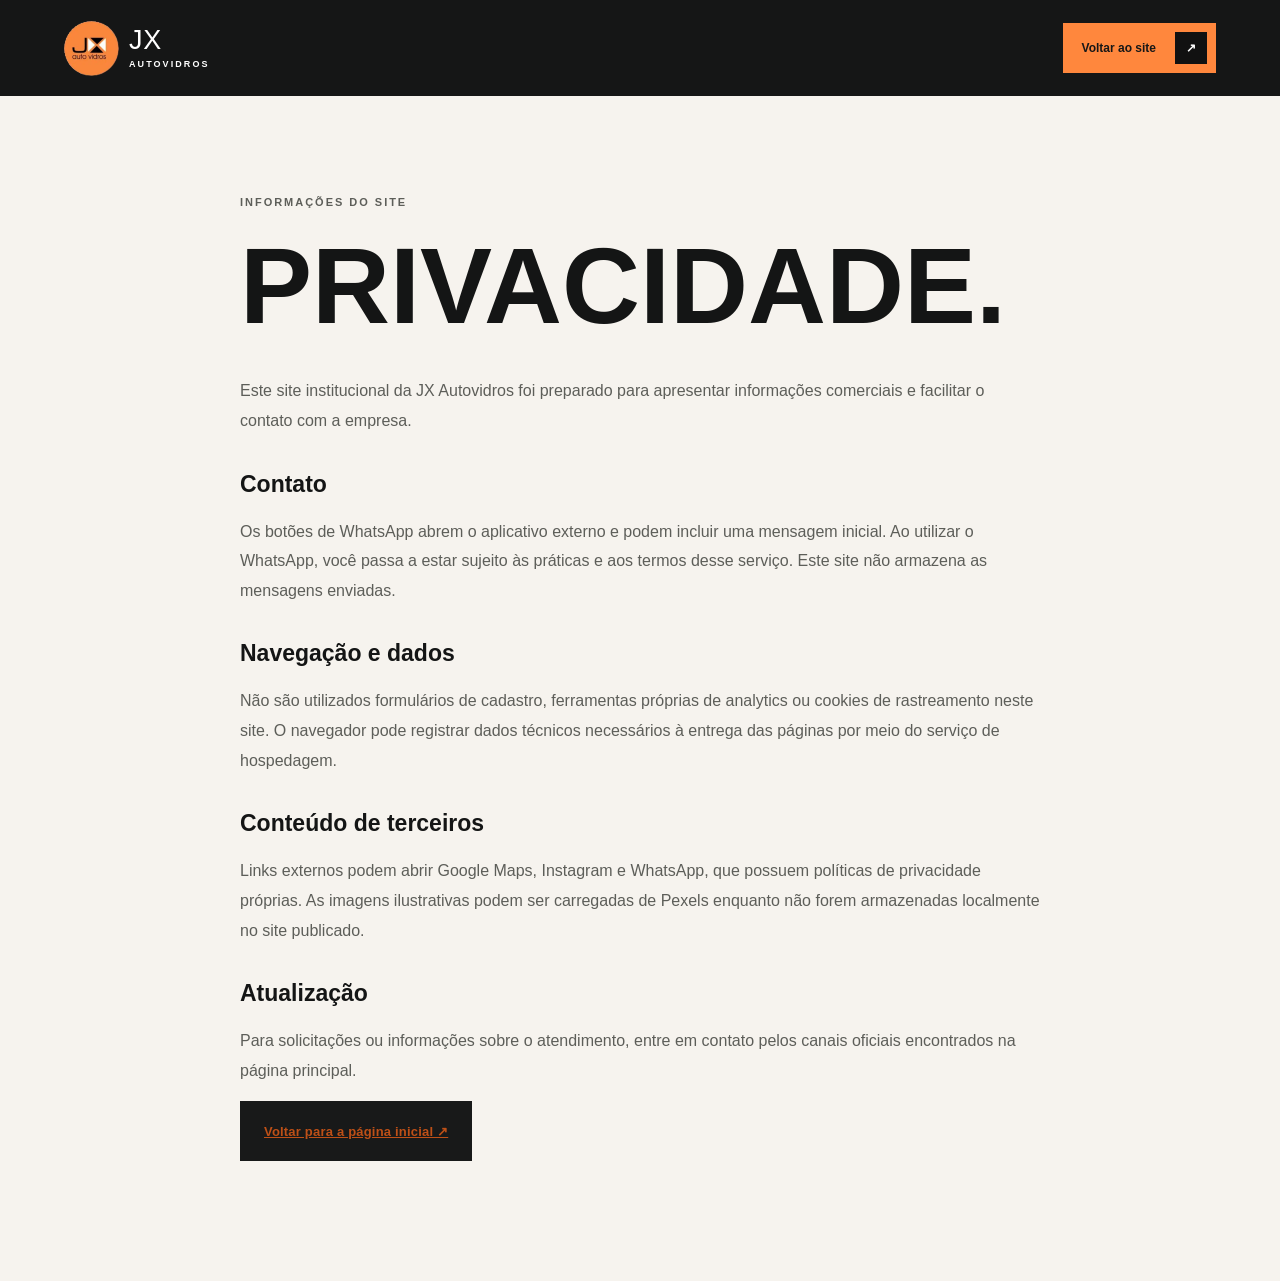
<file: privacidade.html>
<!doctype html><html lang="pt-BR"><head><meta charset="utf-8"><meta name="viewport" content="width=device-width,initial-scale=1,viewport-fit=cover"><meta name="theme-color" content="#171818"><meta name="color-scheme" content="light"><meta name="format-detection" content="telephone=no">
 <title>Privacidade | JX Autovidros</title><meta name="description" content="Informações sobre privacidade, imagens e links do site JX Autovidros.">
 <meta name="robots" content="noindex,follow"><link rel="canonical" href="https://lzzamboniofc.github.io/JXAutoVidros/privacidade.html">
 
 <link rel="icon" type="image/png" href="favicon.png"><link rel="apple-touch-icon" href="favicon.png">
 <meta property="og:type" content="website"><meta property="og:locale" content="pt_BR"><meta property="og:site_name" content="JX Autovidros"><meta property="og:title" content="Privacidade | JX Autovidros"><meta property="og:description" content="Informações sobre privacidade, imagens e links do site JX Autovidros."><meta property="og:image" content="https://lzzamboniofc.github.io/JXAutoVidros/assets/images/logo-jx.webp">
 
 <meta name="twitter:card" content="summary"><link rel="preconnect" href="https://images.pexels.com" crossorigin><link rel="stylesheet" href="assets/site.css"><script defer src="assets/site.js"></script>
 <script type="application/ld+json">{"@context":"https://schema.org","@type":"AutoRepair","name":"JX Autovidros","description":"Serviços de vidros automotivos em Itu, São Paulo.","telephone":"+551140230996","address":{"@type":"PostalAddress","streetAddress":"Av. Caetano Ruggieri, 3996","addressLocality":"Itu","addressRegion":"SP","postalCode":"13310-600","addressCountry":"BR"},"sameAs":["https://www.instagram.com/jxautovidros/"],"hasOfferCatalog":{"@type":"OfferCatalog","name":"Vidros automotivos","itemListElement":[{"@type":"Offer","itemOffered":{"@type":"Service","name":"Troca de para-brisa"}},{"@type":"Offer","itemOffered":{"@type":"Service","name":"Troca de vidro traseiro"}}]}}</script></head><body class="inner-page"><header class="site-header is-scrolled"><div class="header-inner shell"><a class="brand" href="index.html"><img src="assets/images/logo-jx.webp" alt="" width="56" height="56"><span class="brand-text">JX<span>AUTOVIDROS</span></span></a><a class="header-cta" style="margin-left:auto" href="index.html">Voltar ao site <span>↗</span></a></div></header><main class="legal shell"><p class="eyebrow dark-eyebrow">INFORMAÇÕES DO SITE</p><h1>PRIVACIDADE.</h1><p>Este site institucional da JX Autovidros foi preparado para apresentar informações comerciais e facilitar o contato com a empresa.</p><h2>Contato</h2><p>Os botões de WhatsApp abrem o aplicativo externo e podem incluir uma mensagem inicial. Ao utilizar o WhatsApp, você passa a estar sujeito às práticas e aos termos desse serviço. Este site não armazena as mensagens enviadas.</p><h2>Navegação e dados</h2><p>Não são utilizados formulários de cadastro, ferramentas próprias de analytics ou cookies de rastreamento neste site. O navegador pode registrar dados técnicos necessários à entrega das páginas por meio do serviço de hospedagem.</p><h2>Conteúdo de terceiros</h2><p>Links externos podem abrir Google Maps, Instagram e WhatsApp, que possuem políticas de privacidade próprias. As imagens ilustrativas podem ser carregadas de Pexels enquanto não forem armazenadas localmente no site publicado.</p><h2>Atualização</h2><p>Para solicitações ou informações sobre o atendimento, entre em contato pelos canais oficiais encontrados na página principal.</p><a class="btn btn-black" href="index.html">Voltar para a página inicial ↗</a></main></body></html>
</file>
<file: assets/site.css>
:root{--orange:#ff873d;--orange-dark:#e9671d;--ink:#141515;--ink-soft:#232323;--cream:#f6f3ee;--white:#fff;--muted:#777875;--display:Impact,'Arial Narrow','Franklin Gothic Medium',sans-serif;--body:'Segoe UI',Arial,Helvetica,sans-serif;--shell:1320px;--pad:clamp(20px,5vw,76px)}
*{box-sizing:border-box}html{scroll-behavior:smooth;scroll-padding-top:95px}body{margin:0;background:var(--cream);color:var(--ink);font-family:var(--body);font-size:16px;-webkit-font-smoothing:antialiased;overflow-x:hidden}body.menu-open{overflow:hidden}a{color:inherit;text-decoration:none}button{font:inherit;cursor:pointer}img{display:block;max-width:100%}svg{width:1.1em;height:1.1em;flex:none}::selection{background:var(--orange);color:#111}:focus-visible{outline:3px solid var(--orange);outline-offset:4px}section[id]{scroll-margin-top:75px}.shell{width:min(var(--shell),calc(100% - var(--pad) - var(--pad)));margin-inline:auto}.section-pad{padding-block:clamp(84px,9vw,154px)}.eyebrow{display:flex;align-items:center;gap:12px;font-size:11px;font-weight:800;letter-spacing:.18em;line-height:1.4;color:#c8c8c3}.eyebrow-stroke{width:33px;height:2px;background:var(--orange);flex:none}.dark-eyebrow{color:#5f615e}.skip-link{position:fixed;top:7px;left:12px;z-index:101;background:var(--orange);color:#111;padding:12px 16px;transform:translateY(-150%)}.skip-link:focus{transform:translateY(0)}
/* navigation */
.site-header{position:absolute;z-index:70;top:0;left:0;width:100%;height:96px;color:#fff;transition:background .3s,box-shadow .3s;isolation:isolate}.site-header.is-scrolled,.site-header.menu-active{position:fixed;background:#171818;box-shadow:0 8px 35px #0002}.header-inner{display:flex;align-items:center;gap:44px;height:100%;position:relative}.brand{display:inline-flex;align-items:center;gap:10px;flex:none}.brand img{width:55px;height:55px;object-fit:cover;border-radius:50%}.brand-text{font-family:var(--display);font-size:27px;line-height:.9;letter-spacing:.025em;display:flex;flex-direction:column}.brand-text span{font-family:var(--body);font-size:9px;letter-spacing:.23em;font-weight:800;margin-top:7px}.desktop-nav{display:flex;align-items:center;gap:clamp(20px,2.8vw,42px);margin-left:auto}.desktop-nav a{font-size:13px;font-weight:650;color:#ebebeb;transition:color .2s;white-space:nowrap}.desktop-nav a:hover,.desktop-nav a.active{color:var(--orange)}.header-cta{display:flex;align-items:center;gap:19px;background:var(--orange);color:#171717;font-size:12px;font-weight:800;padding:9px 9px 9px 19px;white-space:nowrap;transition:background .2s,transform .2s}.header-cta:hover{background:#ffad78;transform:translateY(-2px)}.header-cta span{display:grid;place-items:center;background:#111;color:#fff;width:32px;height:32px}.menu-toggle{display:none;border:0;background:transparent;color:#fff;position:relative;width:46px;height:46px;margin-left:auto;z-index:3}.menu-toggle span{position:absolute;width:24px;height:2px;background:currentColor;top:19px;left:11px;transition:transform .2s,top .2s}.menu-toggle span+span{top:27px}.menu-toggle[aria-expanded="true"] span:first-child{top:23px;transform:rotate(45deg)}.menu-toggle[aria-expanded="true"] span+span{top:23px;transform:rotate(-45deg)}.mobile-nav{display:none}
/* buttons */
.btn{display:inline-flex;align-items:center;justify-content:space-between;gap:28px;min-height:60px;padding:0 24px;font-weight:800;font-size:13px;letter-spacing:.015em;transition:transform .24s,background .24s,color .24s}.btn:hover{transform:translateY(-3px)}.btn svg{width:20px;height:20px;transition:transform .24s}.btn:hover svg{transform:translateX(4px)}.btn-primary{background:var(--orange);color:#151515}.btn-primary:hover{background:#ffa36e}.btn-black{background:#181919;color:#fff}.btn-black:hover{background:#383838}.text-link{display:inline-flex;align-items:center;gap:12px;color:#f1eee9;font-size:13px;font-weight:700}.text-link span{display:grid;place-items:center;border-bottom:1px solid var(--orange);padding-bottom:7px;transition:transform .2s}.text-link:hover span{transform:translate(3px,-3px)}
/* hero */
.hero{position:relative;min-height:min(810px,100svh);min-height:max(720px,95svh);background:#131514;color:#fff;overflow:hidden}.hero-visual{position:absolute;inset:0 0 0 51%;overflow:hidden;background:#2b302c}.hero-image{width:100%;height:100%;object-fit:cover;object-position:47% 48%;filter:saturate(.76) contrast(1.06) brightness(.74);transform:scale(1.04);animation:hero-photo-in 1.3s ease both}.hero-visual-shade{position:absolute;inset:0;background:linear-gradient(90deg,#131514 0%,#131514aa 20%,#13151410 63%),linear-gradient(0deg,#13151488,transparent 36%)}.hero-content{min-height:inherit;position:relative;z-index:2;display:flex;align-items:center;padding-top:125px;padding-bottom:110px}.hero-copy{position:relative;max-width:790px;margin-top:0}.hero-eyebrow{margin-bottom:26px}.hero h1{font-family:var(--display);font-stretch:condensed;font-weight:900;font-size:clamp(74px,8vw,130px);line-height:.98;letter-spacing:.005em;margin:0;max-width:790px;text-transform:uppercase;text-shadow:0 6px 28px #0003}.hero h1 em{color:var(--orange);font-style:normal}.hero h1 .dot{color:var(--orange)}.hero-subtitle{max-width:465px;font-size:16px;line-height:1.75;color:#c5c6c2;margin:31px 0 33px}.hero-actions{display:flex;gap:30px;align-items:center;flex-wrap:wrap}.hero-bottom{position:absolute;z-index:3;bottom:34px;left:50%;transform:translateX(-50%);display:flex;align-items:center;justify-content:space-between;font-size:10px;letter-spacing:.19em;color:#ddd;max-width:var(--shell)}.hero-bottom-right{display:flex;align-items:center;gap:18px}.down-line{display:inline-block;height:30px;width:1px;background:var(--orange);vertical-align:middle}.hero>.photo-disclaimer{position:absolute;z-index:4;bottom:35px;right:var(--pad);transform:translateY(-68px);background:#181818ab;border:1px solid #ffffff24;padding:6px 10px;font-size:10px;letter-spacing:.04em;color:#ddd}.photo-disclaimer{position:absolute;bottom:14px;left:14px;z-index:2;color:#f5f5f2;background:#171717b9;border:1px solid #ffffff36;padding:7px 9px;font-size:10px;font-weight:550}
/* introduction */
.intro-section{background:var(--cream);padding-bottom:80px}.intro-grid{display:grid;grid-template-columns:1.4fr .6fr;gap:clamp(45px,8vw,150px);align-items:end}.intro-left h2,.services h2,.faq-section h2,.location-section h2{font-family:var(--display);text-transform:uppercase;line-height:1.04;letter-spacing:.005em;font-weight:800;margin:25px 0 0}.intro-left h2{font-size:clamp(44px,5.1vw,77px);max-width:850px}.intro-left h2 em{font-style:normal;color:var(--orange-dark)}.intro-right{padding-bottom:4px}.intro-right p{color:#5d5e5a;line-height:1.86;font-size:16px;margin:0 0 32px}.underlined-link{display:inline-flex;align-items:center;gap:26px;font-weight:800;border-bottom:2px solid var(--orange);padding-bottom:12px;font-size:13px}.underlined-link svg{transition:transform .2s}.underlined-link:hover svg{transform:translate(3px,-3px)}.intro-divider{margin-top:95px;border-top:1px solid #d8d7d2;padding-top:18px;display:flex;justify-content:space-between;letter-spacing:.17em;font-size:10px;color:#93948e;font-weight:800}
/* editorial photograph */
.intro-image-wrap{height:245px;position:relative;margin-top:39px;overflow:hidden;background:#252929}.intro-image{width:100%;height:100%;object-fit:cover;object-position:center 49%;filter:grayscale(.5) brightness(.82)}.intro-image-wrap .photo-disclaimer{bottom:12px;left:12px}.pending-badge{display:inline-block;background:var(--orange);color:#151515;font-size:11px;font-weight:800;padding:7px 11px}
/* services */
.services{background:#1a1c1b;color:#fff;position:relative;overflow:hidden}.services:before{content:'JX';position:absolute;font-family:var(--display);font-size:clamp(300px,52vw,740px);line-height:1;letter-spacing:-.05em;color:#ffffff03;right:-7vw;top:-85px;pointer-events:none}.services-head{position:relative;display:flex;justify-content:space-between;gap:35px;align-items:end;margin-bottom:60px}.services-head h2{font-size:clamp(53px,6.5vw,88px);margin-top:25px}.services-head h2 em{font-style:normal;color:var(--orange)}.services-head>p{font-size:15px;line-height:1.8;color:#b2b5b1;max-width:330px;margin:0 0 6px}.services-list{display:grid;grid-template-columns:1fr 1fr;gap:25px}.service-card{min-width:0;background:#272a28;transition:transform .3s}.service-card:hover{transform:translateY(-5px)}.service-photo{height:clamp(270px,33vw,450px);position:relative;overflow:hidden;background:#37403b}.service-img{width:100%;height:100%;object-fit:cover;object-position:center 47%;filter:saturate(.65) contrast(1.02);transition:transform .65s,filter .3s}.service-card:hover .service-img{transform:scale(1.055);filter:saturate(.95)}.service-content{padding:32px clamp(24px,3vw,44px) 39px}.service-title-row{display:flex;justify-content:space-between;align-items:start;gap:16px}.service-title-row h3{font-family:var(--display);font-size:clamp(32px,3.3vw,49px);text-transform:uppercase;font-weight:800;line-height:1.03;margin:0}.service-subtitle{margin:8px 0 0;color:#bcbfbb;font-size:12px}.service-arrow{display:grid;place-items:center;background:#393b39;width:43px;height:43px;flex:none;color:var(--orange)}.service-content>p{color:#bcbfbb;line-height:1.75;max-width:445px;font-size:14px;margin:25px 0 31px;min-height:73px}.service-link{border-top:1px solid #494d49;padding-top:19px;display:flex;align-items:center;justify-content:space-between;color:var(--orange);font-weight:800;font-size:13px}.service-link span{display:flex}.service-link:hover span{transform:translateX(5px);transition:transform .2s}.services-other{display:flex;align-items:center;gap:19px;border-bottom:1px solid #484b47;padding:38px 4px 0}.services-other-mark{background:var(--orange);width:27px;height:3px;flex:none}.services-other p{font-family:var(--display);text-transform:uppercase;font-size:24px;letter-spacing:.015em;margin:0}.services-other a{display:flex;align-items:center;gap:12px;color:var(--orange);margin-left:auto;font-size:13px;font-weight:700;padding:15px 0;white-space:nowrap}.services-other a:hover svg{transform:translate(3px,-3px)}
/* statement */
.contact-band{background:var(--orange);position:relative;overflow:hidden;padding:clamp(72px,8vw,128px) 0}.contact-band-inner{display:flex;justify-content:space-between;position:relative;z-index:2;gap:60px;align-items:center}.contact-band .eyebrow{color:#27211e;margin:0 0 19px}.contact-band h2{font-family:var(--display);font-size:clamp(68px,8.5vw,130px);line-height:.98;letter-spacing:.004em;margin:0}.contact-band h2 span{color:#fff}.contact-band-side{flex:0 1 300px;align-self:end}.contact-band-side p{font-size:15px;line-height:1.8;max-width:280px;margin:0 0 27px}.contact-band-x{position:absolute;right:-10vw;bottom:-185px;color:#ffac78;font-family:var(--display);font-size:clamp(270px,37vw,570px);line-height:1;opacity:.42;pointer-events:none}
/* location */
.location-section{background:var(--cream)}.location-grid{display:grid;grid-template-columns:1fr .85fr;gap:clamp(50px,9vw,148px);align-items:center}.location-main h2{font-size:clamp(70px,8.6vw,132px);line-height:.95}.location-main h2 em{font-style:normal;color:var(--orange-dark)}.location-sub{margin:28px 0 35px;max-width:355px;line-height:1.75;color:#62635d;font-size:16px}.location-card{background:#181a19;padding:clamp(29px,4vw,62px);color:#fff;min-height:430px;box-shadow:16px 16px 0 #e9e6df;position:relative}.location-card:before{content:'';position:absolute;right:0;top:0;height:8px;width:32%;background:var(--orange)}.location-card-label{font-size:10px;font-weight:800;color:#a8aba5;letter-spacing:.2em;margin:0 0 36px}.location-address{font-family:var(--display);font-size:clamp(38px,4.9vw,72px);line-height:1.08;text-transform:uppercase;margin:0}.location-address strong{color:var(--orange);font-weight:inherit}.location-bairro{color:#b1b6b0;font-size:14px;line-height:1.65;margin:18px 0 29px}.location-card-divider{height:1px;background:#3e403e;margin-bottom:26px}.contact-method{display:grid;grid-template-columns:120px 1fr;align-items:center;gap:20px;margin-bottom:17px}.contact-method>span{font-size:10px;font-weight:750;letter-spacing:.14em;color:#969b96}.contact-method a{font-size:15px;display:flex;justify-content:space-between;align-items:center;gap:10px;font-weight:700}.contact-method a svg{color:var(--orange)}.location-instagram{margin-top:22px;border-top:1px solid #3e403e;padding-top:19px;display:flex;justify-content:space-between;color:var(--orange);font-size:13px;font-weight:700}
/* questions */
.faq-section{background:#edeae4;padding-top:100px;padding-bottom:120px}.faq-grid{display:grid;grid-template-columns:.85fr 1.15fr;gap:clamp(50px,10vw,140px)}.faq-intro h2{font-size:clamp(55px,5.9vw,87px)}.faq-intro h2 em{font-style:normal;color:var(--orange-dark)}.faq-intro>p:last-child{max-width:310px;line-height:1.75;color:#71736d;margin:27px 0 0}.faq-list{padding-top:21px}.faq-item{border-top:1px solid #c9c8c2}.faq-item:last-child{border-bottom:1px solid #c9c8c2}.faq-item summary{display:flex;align-items:center;justify-content:space-between;gap:20px;padding:25px 0;list-style:none;font-weight:750;font-size:17px;cursor:pointer}.faq-item summary::-webkit-details-marker{display:none}.faq-plus{flex:none;width:28px;height:28px;border:1px solid #aaa;position:relative;transition:background .3s,transform .3s}.faq-plus:before,.faq-plus:after{content:'';position:absolute;width:10px;height:1px;top:13px;left:8px;background:#242424}.faq-plus:after{transform:rotate(90deg)}.faq-item[open] .faq-plus{background:var(--orange);border-color:var(--orange);transform:rotate(45deg)}.faq-answer{padding:0 38px 23px 0;color:#646661;line-height:1.75;font-size:14px}.faq-answer p{margin:0}.faq-answer a{text-decoration:underline;text-decoration-color:var(--orange-dark);text-underline-offset:3px}
/* footer */
.footer{background:#151616;color:#fff;padding-top:95px}.footer-main{display:grid;grid-template-columns:1.7fr .6fr .7fr;gap:40px;padding-bottom:85px}.footer-logo{display:inline-flex;align-items:center;gap:16px}.footer-logo img{border-radius:50%}.footer-logo>span{font-family:var(--display);font-size:44px;line-height:.8;display:flex;flex-direction:column}.footer-logo>span span{font-family:var(--body);font-size:9px;font-weight:900;letter-spacing:.29em;margin-top:12px}.footer-brand-area>p{color:#999d97;line-height:1.8;font-size:13px;max-width:340px;margin:30px 0 0}.footer h3{font-size:10px;letter-spacing:.18em;color:#aeb0ac;margin:0 0 28px}.footer-links,.footer-contact{display:flex;flex-direction:column;align-items:start;gap:15px}.footer-links h3,.footer-contact h3{margin-bottom:13px}.footer-links a,.footer-contact a{font-size:14px;color:#e0e2de}.footer a:hover{color:var(--orange)}.footer-bottom{border-top:1px solid #353735;display:flex;gap:18px;align-items:center;justify-content:space-between;color:#929792;padding:25px 0;font-size:11px}.footer-sep{margin:0 10px}.floating-whatsapp{position:fixed;z-index:49;right:24px;bottom:22px;display:flex;align-items:center;gap:10px;background:#22bf62;color:#fff;padding:13px 17px;border-radius:50px;box-shadow:0 6px 30px #0004;font-size:12px;font-weight:800;transition:transform .2s,background .2s}.floating-whatsapp svg{width:23px;height:23px}.floating-whatsapp:hover{background:#1ba454;transform:translateY(-3px)}
/* secondary pages */
.inner-page{background:var(--cream);min-height:100vh}.inner-page .site-header{position:relative;background:#151616}.legal{padding:85px 0 120px;max-width:800px}.legal h1,.error-page h1{font-family:var(--display);font-size:clamp(60px,9vw,108px);text-transform:uppercase;line-height:1;margin:20px 0 36px}.legal h2{font-size:23px;margin-top:35px}.legal p,.legal li{line-height:1.85;color:#5d5e59}.legal a{color:#be5017;text-decoration:underline}.error-page{min-height:70vh;display:grid;place-content:center;text-align:center;padding:70px 20px}.error-page h1{margin:10px}.error-page p{color:#565650}.error-page a{margin:30px auto 0}
@keyframes hero-photo-in{from{opacity:.3;transform:scale(1.1)}to{opacity:1;transform:scale(1.04)}}
@media(max-width:1190px){.desktop-nav{gap:20px}.header-inner{gap:22px}.hero h1{font-size:clamp(74px,8.3vw,105px)}.hero-visual{left:46%}.intro-grid{grid-template-columns:1.2fr .8fr}.contact-band h2{font-size:clamp(63px,8vw,105px)}}
@media(max-width:990px){.site-header{height:84px}.desktop-nav,.header-cta{display:none}.menu-toggle{display:block}.brand img{width:51px;height:51px}.mobile-nav{display:flex;flex-direction:column;position:fixed;inset:84px 0 0;background:#191a19;color:#fff;padding:32px var(--pad) 42px;opacity:0;visibility:hidden;transform:translateY(-12px);transition:opacity .25s,visibility .25s,transform .25s;overflow-y:auto}.mobile-nav.is-open{opacity:1;visibility:visible;transform:translateY(0)}.mobile-nav>a:not(.mobile-nav-cta){font-family:var(--display);font-size:clamp(37px,7vw,68px);text-transform:uppercase;line-height:1.1;border-bottom:1px solid #373937;padding:14px 0}.mobile-nav-cta{display:flex;align-items:center;justify-content:space-between;background:var(--orange);color:#151515;padding:19px;font-weight:800;margin-top:32px}.mobile-nav p{font-size:10px;letter-spacing:.18em;color:#aaa;margin-top:35px}.hero{min-height:770px}.hero-visual{left:35%;opacity:.7}.hero-visual-shade{background:linear-gradient(90deg,#131514 0%,#131514b0 47%,#13151444 85%),linear-gradient(0deg,#1315148c,transparent 50%)}.hero h1{font-size:clamp(80px,10vw,117px)}.intro-grid,.location-grid,.faq-grid{gap:50px}.intro-left h2{font-size:clamp(52px,6.4vw,72px)}.services-head h2{font-size:clamp(54px,7vw,72px)}.contact-band h2{font-size:clamp(65px,9vw,100px)}.location-main h2{font-size:clamp(76px,9.8vw,105px)}.footer-main{grid-template-columns:1.3fr .7fr .85fr}}
@media(max-width:740px){:root{--pad:22px}.site-header{height:76px}.mobile-nav{inset:76px 0 0}.brand img{width:47px;height:47px}.brand-text{font-size:24px}.brand-text span{font-size:8px}.hero{min-height:775px;min-height:100svh;max-height:900px}.hero-visual{inset:0;opacity:1}.hero-image{object-position:57% center;filter:saturate(.6) brightness(.56) contrast(1.08)}.hero-visual-shade{background:linear-gradient(90deg,#111312d9,#11131285 90%),linear-gradient(0deg,#111312f5 0%,#1113123d 64%,#111312a1 100%)}.hero-content{padding-top:130px;padding-bottom:135px;align-items:center}.hero-copy{margin-top:20px}.hero h1{font-size:clamp(62px,11.2vw,86px);line-height:.99}.hero-eyebrow{font-size:10px;margin-bottom:22px}.hero-subtitle{font-size:15px;line-height:1.7;max-width:390px;margin:26px 0 29px}.hero-actions{gap:26px}.hero-bottom{bottom:25px}.hero-bottom-right{display:none}.hero>.photo-disclaimer{bottom:25px;right:var(--pad);transform:none}.section-pad{padding-block:85px}.intro-grid{grid-template-columns:1fr;gap:30px}.intro-left h2{font-size:clamp(46px,8.8vw,72px)}.intro-right p{margin-bottom:23px}.intro-image-wrap{margin-top:30px;height:250px}.intro-divider{margin-top:55px}.intro-section{padding-bottom:57px}.services-head{display:block;margin-bottom:38px}.services-head h2{font-size:clamp(51px,9.4vw,75px)}.services-head>p{margin-top:26px}.services-list{grid-template-columns:1fr;gap:25px}.service-photo{height:320px}.service-content>p{min-height:0}.services-other{flex-wrap:wrap;gap:8px;padding-top:32px}.services-other-mark{margin-right:5px}.services-other p{font-size:21px}.services-other a{margin:0 0 4px 0;width:100%;justify-content:space-between}.contact-band-inner{display:block}.contact-band h2{font-size:clamp(66px,12.8vw,106px)}.contact-band-side{margin-top:28px}.contact-band-side p{max-width:450px}.contact-band-x{right:-25vw;bottom:-40px;font-size:350px}.location-grid{grid-template-columns:1fr;gap:50px}.location-main h2{font-size:clamp(77px,13vw,110px)}.location-card{box-shadow:10px 10px 0 #e9e6df}.faq-grid{grid-template-columns:1fr;gap:38px}.faq-intro h2{font-size:clamp(57px,10vw,80px)}.faq-section{padding-bottom:95px}.faq-list{padding:0}.footer{padding-top:75px}.footer-main{grid-template-columns:1fr 1fr;gap:55px 24px;padding-bottom:62px}.footer-brand-area{grid-column:1/-1}.footer-logo>span{font-size:38px}.footer-bottom{align-items:start;flex-direction:column;line-height:1.5}.floating-whatsapp{padding:13px;right:17px;bottom:17px;border-radius:50%}.floating-whatsapp span{display:none}}
@media(max-width:420px){:root{--pad:19px}.hero{min-height:740px}.hero h1{font-size:clamp(53px,11.4vw,70px)}.hero-subtitle{font-size:14px}.hero-actions{gap:23px}.btn{min-height:57px;padding:0 17px;font-size:12px;gap:18px}.text-link{font-size:12px}.eyebrow{font-size:9px}.intro-left h2{font-size:clamp(45px,10.5vw,55px)}.services-head h2{font-size:clamp(48px,11vw,64px)}.service-photo{height:258px}.service-content{padding:26px 24px 32px}.service-title-row h3{font-size:34px}.contact-band h2{font-size:clamp(60px,12.5vw,80px)}.location-main h2{font-size:clamp(72px,15.5vw,98px)}.location-card{padding:31px 26px}.location-address{font-size:clamp(39px,10vw,56px)}.contact-method{grid-template-columns:93px 1fr;gap:8px}.contact-method a{font-size:13px}.faq-intro h2{font-size:clamp(53px,12.1vw,66px)}.faq-item summary{font-size:15px}.footer-links a,.footer-contact a{font-size:13px}}
@media(max-width:350px){.hero h1{font-size:51px}.hero-bottom>span:first-child{display:none}.hero-subtitle{font-size:13px}.hero-actions{align-items:start;flex-direction:column;gap:20px}.contact-band h2{font-size:54px}.location-main h2{font-size:66px}.location-address{font-size:38px}}
@media(prefers-reduced-motion:reduce){html{scroll-behavior:auto}*,*:before,*:after{animation-duration:.01ms!important;animation-iteration-count:1!important;transition-duration:.01ms!important}}
</file>
